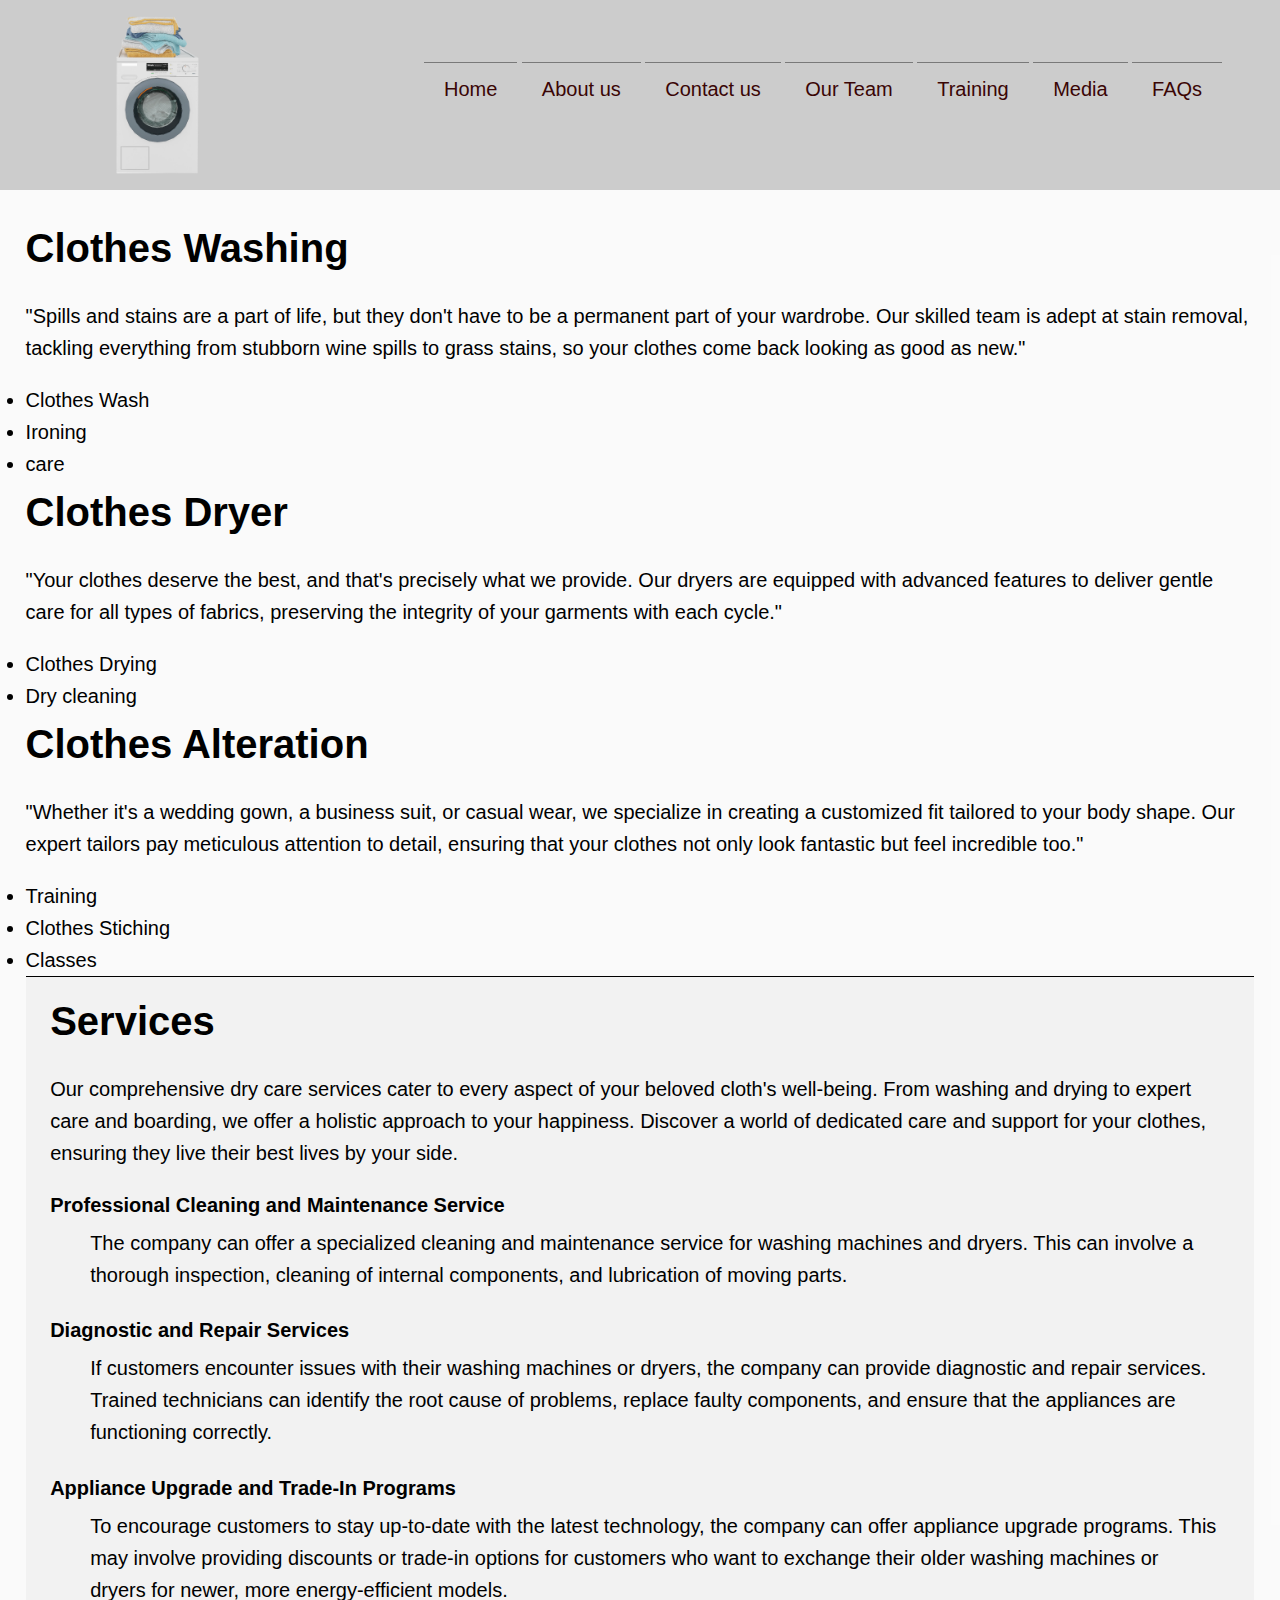
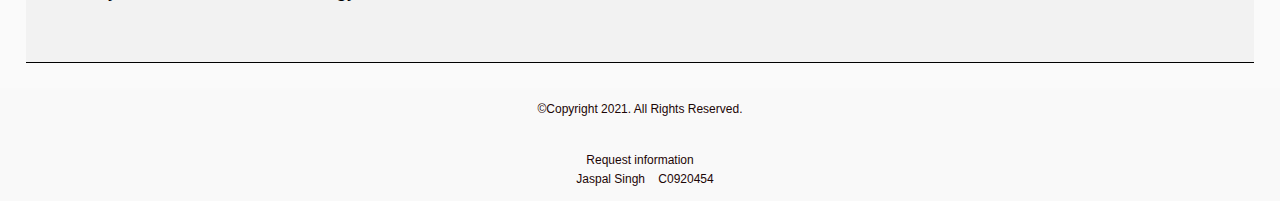
<file: about.html>
<!DOCTYPE html>
<!-- This website template was created by:Jaspal Singh -->
<html lang="en">
     <head>
          <title>Dryer Care</title>
          <meta charset="utf-8">
          <link rel="stylesheet" href="css/Styles.css">
          <meta name="viewport" content="width=device-width, initial-scale=1">
    </head>
    <body>

        <div id="container">

            <div class="navbar">
                <!---Use the header area for the website name or logo-->
                <header>
                    <a href="index.html"><img class="logo" src="images/washer logo.png" alt="Washer care logo" ></a>
                </header>
                <!-- Use the nav area to add hyperlinks to other pages within the website-->
                    <nav>
                        <ul>
                            <li><a href="index.html"> Home</a></li> 
                            <li><a href="about.html">About us</a></li>
                            <li><a href="Contact.html">Contact us</a></li>
                            <li><a href="Team.html">Our Team</a></li>
                            <li><a href="Training.html">Training</a></li>
                            <li><a href="Media.html">Media</a></li>
                            <li><a href="FAQs.html">FAQs</a></li>
                        </ul>
                    </nav>
                </div>
        <!-- Use the main area to add the main content of the webpage -->
            <main>  
                <div id="container">
                <div id=" Clothes Washing">
                    <h1>Clothes Washing</h1>
                <p>"Spills and stains are a part of life, but they don't have to be a permanent part of your wardrobe. Our skilled team is adept at stain removal, tackling everything from stubborn wine spills to grass stains, so your clothes come back looking as good as new."</p>  
        
                    <ul>
                        <li>Clothes Wash</li>
                        <li>Ironing</li>
                        <li>care</li>
                    </ul>                
                </div>
                <div id="Clothes Dryer">
                    <h1>Clothes Dryer</h1>
                    <p>"Your clothes deserve the best, and that's precisely what we provide. Our dryers are equipped with advanced features to deliver gentle care for all types of fabrics, preserving the integrity of your garments with each cycle."</p>
                       <ul>
                        <li>Clothes Drying</li>
                        <li>Dry cleaning</li>

                       </ul>
                </div>
                <div id="Clothes Alteration ">
                    <h1>Clothes Alteration</h1>
                    <p>"Whether it's a wedding gown, a business suit, or casual wear, we specialize in creating a customized fit tailored to your body shape. Our expert tailors pay meticulous attention to detail, ensuring that your clothes not only look fantastic but feel incredible too."</p>
                <ul>
                    <li>Training</li>
                    <li>Clothes Stiching</li>
                    <li>Classes</li>
                </ul>
                </div>
                <div id="Services">

                    <h1>Services</h1> 
                    <p>Our comprehensive dry care services cater to every aspect of your beloved cloth's well-being. From washing and drying to expert care and boarding, we offer a holistic approach to your happiness. Discover a world of dedicated care and support for your clothes, ensuring they live their best lives by your side.</p>

                    <dl>
                        <dt>Professional Cleaning and Maintenance Service</dt>
                        <dd>The company can offer a specialized cleaning and maintenance service for washing machines and dryers. This can involve a thorough inspection, cleaning of internal components, and lubrication of moving parts.</dd>
                        
                        <dt>Diagnostic and Repair Services</dt>                    
                        <dd>If customers encounter issues with their washing machines or dryers, the company can provide diagnostic and repair services. Trained technicians can identify the root cause of problems, replace faulty components, and ensure that the appliances are functioning correctly.</dd>
                        
                        <dt>Appliance Upgrade and Trade-In Programs</dt>
                        <dd>To encourage customers to stay up-to-date with the latest technology, the company can offer appliance upgrade programs. This may involve providing discounts or trade-in options for customers who want to exchange their older washing machines or dryers for newer, more energy-efficient models.</dd>
                    </dl>
                </div>
            </div>
             </main>
        <!-- Use the footer area to add webpage footer content-->
        <footer>
            <p>&copy;Copyright 2021. All Rights Reserved.</p>
            <p><br> <a href="mailto:info@dryercare.com">Request information</a><br>
            &nbsp;&nbsp; Jaspal Singh &nbsp;&nbsp; C0920454</p>
         </footer>
         </footer>
    </body>
</html>
</file>
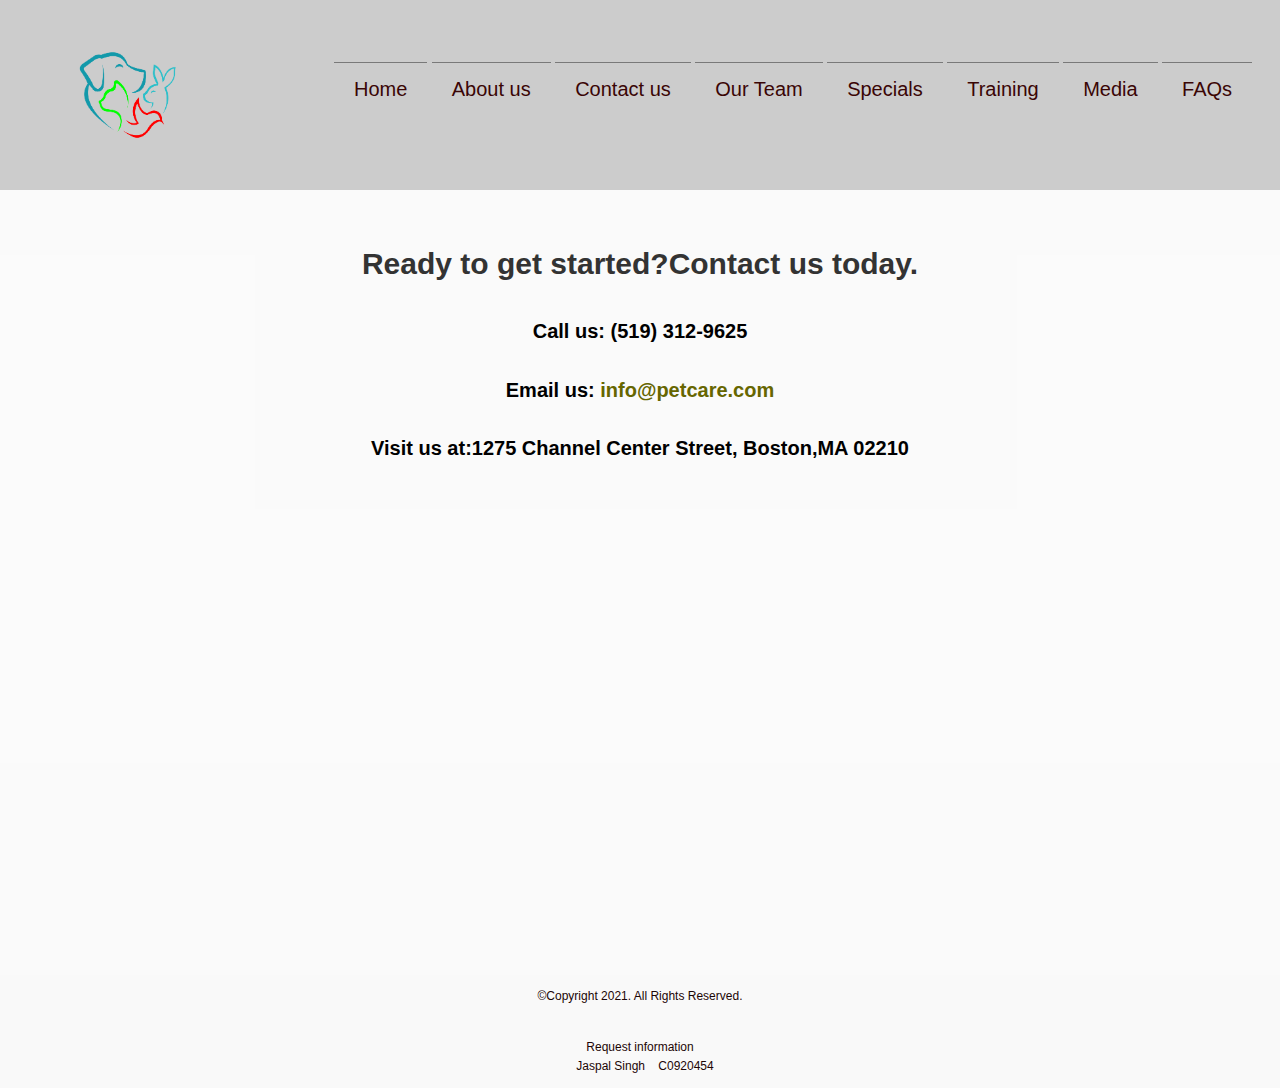
<file: contact.html>
<!DOCTYPE html>
<!-- This website template was created by:Jaspal Singh -->
<html lang="en">
     <head>
          <title>Pet Care</title>
          <meta charset="utf-8">
          <link rel="stylesheet" href="css/Styles.css">
          <meta name="viewport" content="width=device-width, initial-scale=1">
    </head>
    <body>

        <div id="container">

        
            <div class="navbar">
                <!---Use the header area for the website name or logo-->
                <header>
                    <a href="index.html"><img class="logo" src="images/logo.png" alt="different pet care logo" ></a>
                </header>
                <!-- Use the nav area to add hyperlinks to other pages within the website-->
                    <nav>
                        <ul>
                            <li><a href="index.html"> Home</a></li> 
                            <li><a href="about.html">About us</a></li>
                            <li><a href="Contact.html">Contact us</a></li>
                            <li><a href="Team.html">Our Team</a></li>
                            <li><a href="specials.html">Specials</a></li>
                            <li><a href="Training.html">Training</a></li>
                            <li><a href="Media.html">Media</a></li>
                            <li><a href="FAQs.html">FAQs</a></li>
                        </ul>
                    </nav>
                </div>
        <!-- Use the main area to add the main content of the webpage -->
            <main>  
                <div id="Contact">
                <h2>Ready to get started?Contact us today.</h2>
                <h4>Call us: (519) 312-9625</h4>
                <h4>Email us: <a href="mailto:info@petcare.com">info@petcare.com</a></h4>
                <h4>Visit us at:1275 Channel Center Street, Boston,MA 02210</h4>

                <iframe src="https://www.google.com/maps/embed?pb=!1m18!1m12!1m3!1d2948.85174351141!2d-
                71.05401472434987!3d42.34568413601038!2m3!1f0!2f0!3f0!3m2!1i1024!2i768!4f13.1!3m3!1m2!1s0x89e37a7dc2b67e7b%3A0x36ec93427cd9c5f1!2sChannel%20Center%20St%2C%20Boston%2C%20MA%2002210%2C%20USA!5e0!3m2!1sen!2sca!4v1697664091133!5m2!1sen!2sca" width="600" height="450" style="border:0;" allowfullscreen="" loading="lazy" referrerpolicy="no-referrer-when-downgrade" class="map"></iframe>

                
                </div>

             </main>
        <!-- Use the footer area to add webpage footer content-->
        <footer>
            <p>&copy;Copyright 2021. All Rights Reserved.</p>
            <p><br> <a href="mailto:info@petcare.com">Request information</a><br>
            &nbsp;&nbsp; Jaspal Singh &nbsp;&nbsp; C0920454</p>
         </footer>
            </div>
    </body>
</html>
</file>
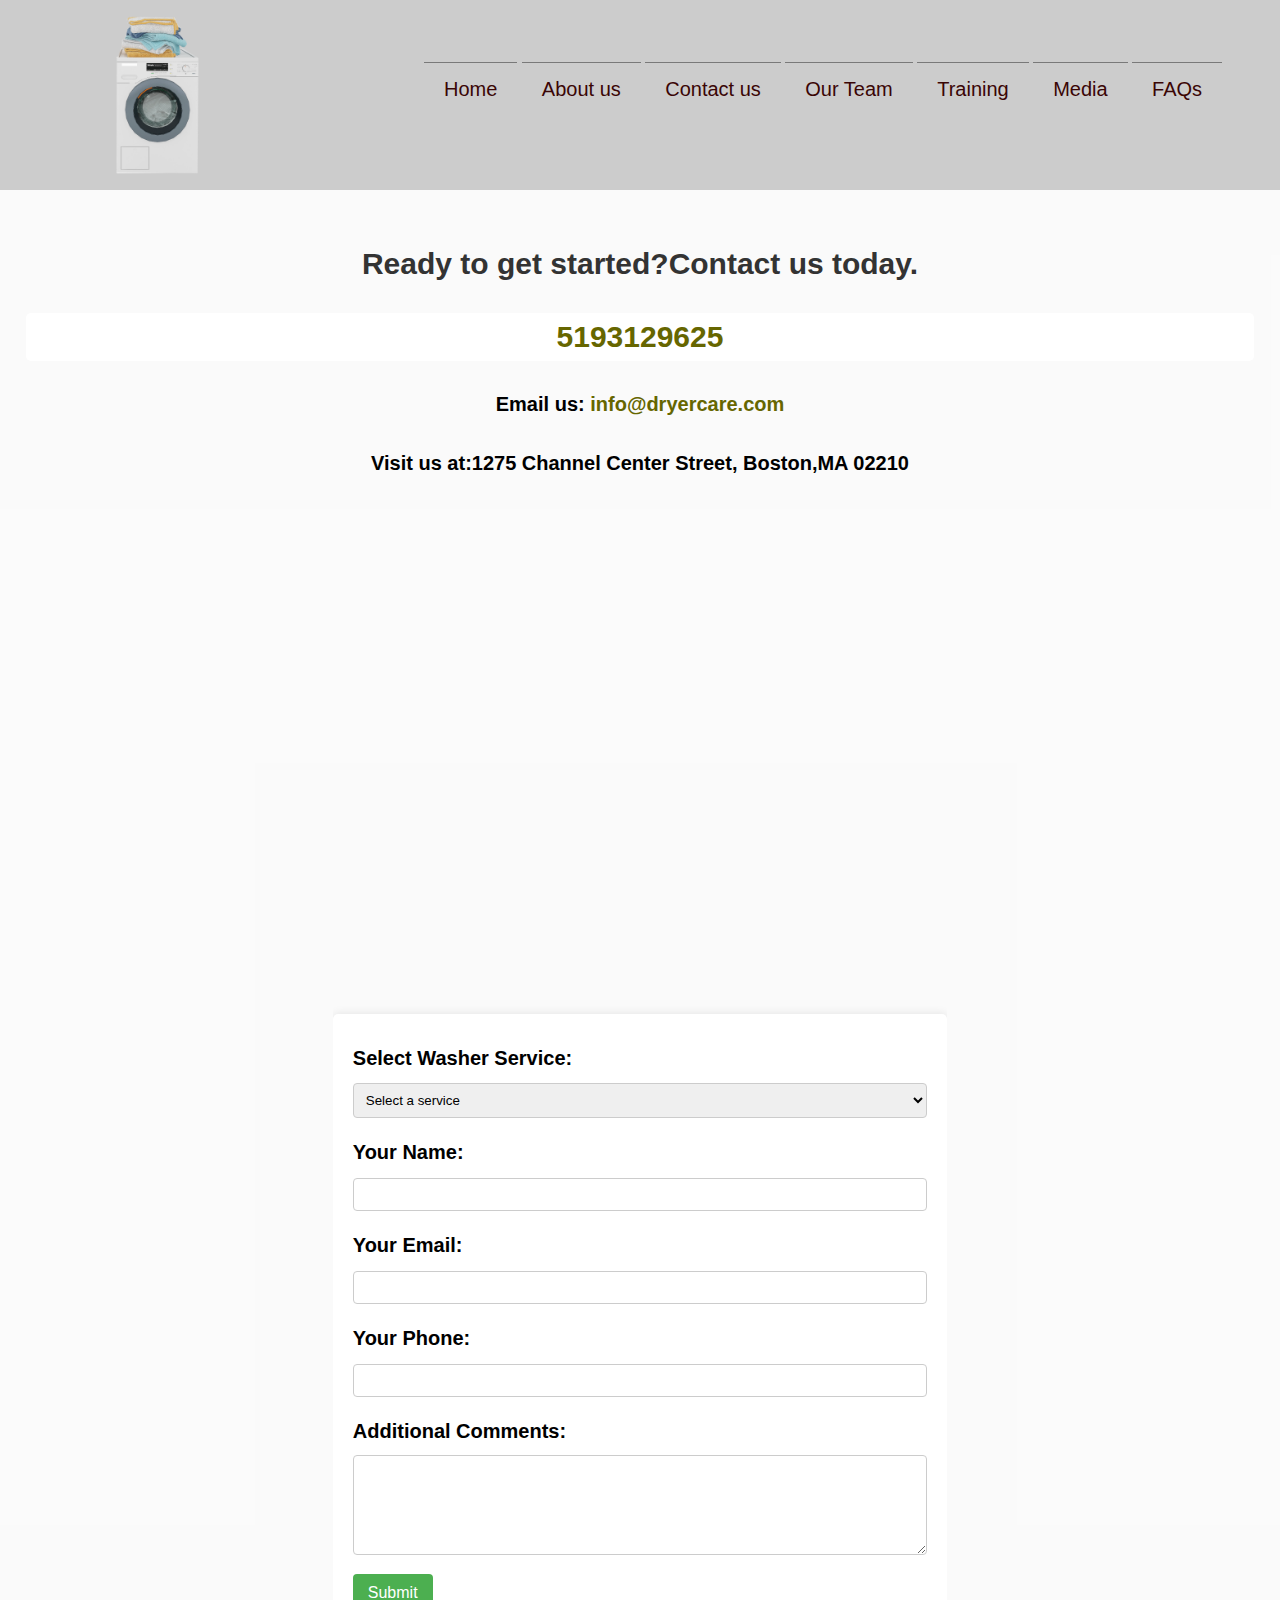
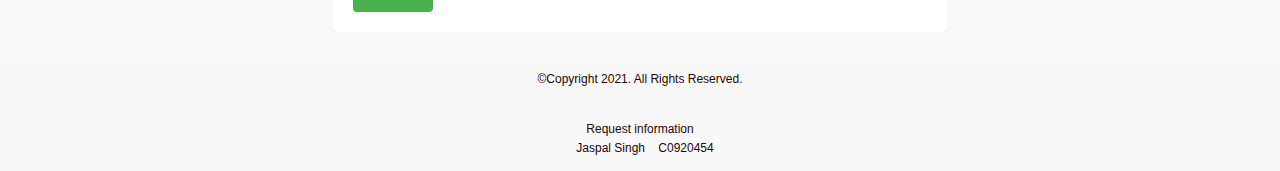
<file: Contact.html>
<!DOCTYPE html>
<!-- This website template was created by:Jaspal Singh -->
<html lang="en">
     <head>
          <title>Dryer Care</title>
          <meta charset="utf-8">
          <link rel="stylesheet" href="css/Styles.css">
          <meta name="viewport" content="width=device-width, initial-scale=1">
    </head>
    <body>

        <div id="container">        
            <div class="navbar">
                <!---Use the header area for the website name or logo-->
                <header>
                    <a href="index.html"><img class="logo" src="images/washer logo.png" alt="Washer care logo" ></a>
                </header>
                <!-- Use the nav area to add hyperlinks to other pages within the website-->
                    <nav>
                        <ul>
                            <li><a href="index.html"> Home</a></li> 
                            <li><a href="about.html">About us</a></li>
                            <li><a href="Contact.html">Contact us</a></li>
                            <li><a href="Team.html">Our Team</a></li>
                            <li><a href="Training.html">Training</a></li>
                            <li><a href="Media.html">Media</a></li>
                            <li><a href="FAQs.html">FAQs</a></li>
                        </ul>
                    </nav>
                </div>
        <!-- Use the main area to add the main content of the webpage -->
            <main>  
                <div id="Contact">
                <h2>Ready to get started?Contact us today.</h2>
                <p class="tel-link"><a href="tel:5193129625"><b>5193129625</b></a></p>
                <h4>Email us: <a href="mailto:info@dryercare.com">info@dryercare.com</a></h4>
                <h4>Visit us at:1275 Channel Center Street, Boston,MA 02210</h4>

                <iframe src="https://www.google.com/maps/embed?pb=!1m18!1m12!1m3!1d2948.85174351141!2d-
                71.05401472434987!3d42.34568413601038!2m3!1f0!2f0!3f0!3m2!1i1024!2i768!4f13.1!3m3!1m2!1s0x89e37a7dc2b67e7b%3A0x36ec93427cd9c5f1!2sChannel%20Center%20St%2C%20Boston%2C%20MA%2002210%2C%20USA!5e0!3m2!1sen!2sca!4v1697664091133!5m2!1sen!2sca" width="600" height="450" style="border:0;" allowfullscreen="" loading="lazy" referrerpolicy="no-referrer-when-downgrade" class="map"></iframe>

                </div>
                <div class="container">
                    <form action="#" method="post">
                        <label for="Washer Service">Select Washer Service:</label>
                    <select id="WasherService" name="WasherService" required>
                        <option value="" disabled selected>Select a service</option>
                        <option value="Clothes Washing">Clothes Washing</option>
                        <option value="Clothes Drying">Clothes Drying</option>
                        <option value="Clothes Alteration">Clothes Alteration</option>
                        <option value="Buying Washer-Dryer">Buying Washer-Dryer</option>
                        <option value="Other Services">Other Services</option>
                    </select>
                        <label for="name">Your Name:</label>
                        <input type="text" id="name" name="name" required>
            
                        <label for="email">Your Email:</label>
                        <input type="email" id="email" name="email" required>
            
                        <label for="phone">Your Phone:</label>
                        <input type="tel" id="phone" name="phone" required>
            
                        <label for="comments">Additional Comments:</label>
                        <textarea id="comments" name="comments"></textarea>
            
                        <input type="submit" value="Submit">
                    </form>
                </div>

             </main>
        <!-- Use the footer area to add webpage footer content-->
        <footer>
            <p>&copy;Copyright 2021. All Rights Reserved.</p>
            <p><br> <a href="mailto:info@dryercare.com">Request information</a><br>
            &nbsp;&nbsp; Jaspal Singh &nbsp;&nbsp; C0920454</p>
         </footer>
            </div>
    </body>
</html>
</file>
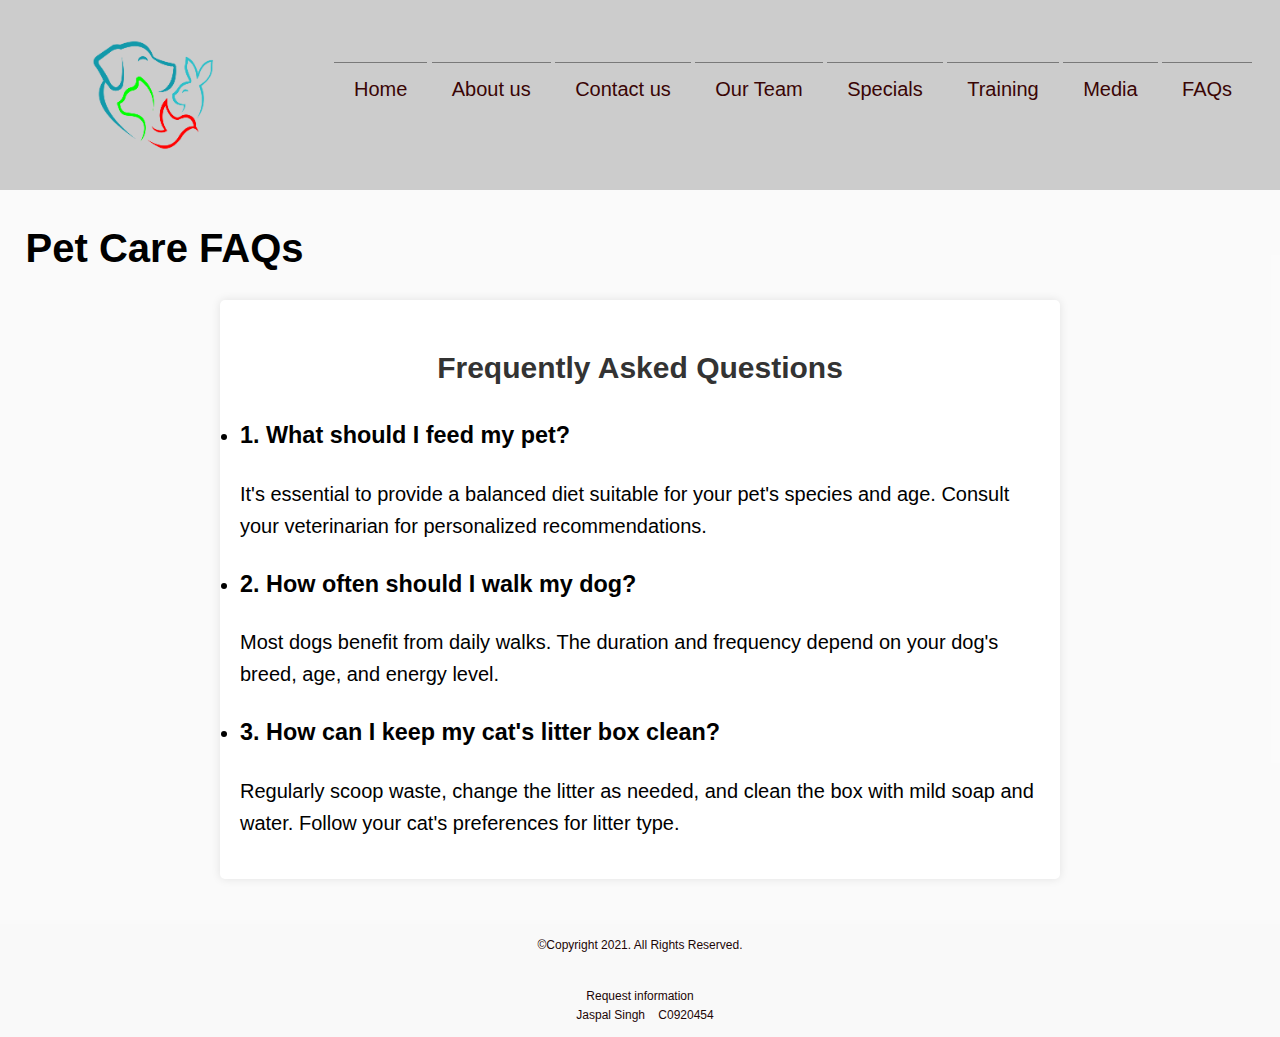
<file: faqs.html>
<!DOCTYPE html>
<!-- This website template was created by:Jaspal Singh c0920454 -->
<html lang="en">
     <head>
          <title>Pet Care</title>
          <meta charset="utf-8">
          <link rel="stylesheet" href="css/Styles.css">
          <meta name="viewport" content="width=device-width, initial-scale=1">
    </head>
    <body>

        <div id="container">

            <div class="navbar">
        <!---Use the header area for the website name or logo-->
        <header>
            <a href="index.html"><img src="images/logo.png" alt="different pet care logo"></a>
        </header>
        <!-- Use the nav area to add hyperlinks to other pages within the website-->
            <nav>
                <ul>
                    <li><a href="index.html"> Home</a></li> 
                    <li><a href="about.html">About us</a></li>
                    <li><a href="Contact.html">Contact us</a></li>
                    <li><a href="Team.html">Our Team</a></li>
                    <li><a href="specials.html">Specials</a></li>
                    <li><a href="Training.html">Training</a></li>
                    <li><a href="Media.html">Media</a></li>
                    <li><a href="FAQs.html">FAQs</a></li>
                </ul>
            </nav>
        </div>
        <!-- Use the main area to add the main content of the webpage -->
            <main>
                <h1>Pet Care FAQs</h1>
                <section>
                    <h2>Frequently Asked Questions</h2>
                    <ul>
                        <li>
                            <h3>1. What should I feed my pet?</h3>
                            <p>It's essential to provide a balanced diet suitable for your pet's species and age. Consult your veterinarian for personalized recommendations.</p>
                        </li>
                        <li>
                            <h3>2. How often should I walk my dog?</h3>
                            <p>Most dogs benefit from daily walks. The duration and frequency depend on your dog's breed, age, and energy level.</p>
                        </li>
                        <li>
                            <h3>3. How can I keep my cat's litter box clean?</h3>
                            <p>Regularly scoop waste, change the litter as needed, and clean the box with mild soap and water. Follow your cat's preferences for litter type.</p>
                        </li>
                    </ul>
                </section>  
                
             </main>
        <!-- Use the footer area to add webpage footer content-->
        <footer>
            <p>&copy;Copyright 2021. All Rights Reserved.</p>
            <p><br> <a href="mailto:info@petcare.com">Request information</a><br>
            &nbsp;&nbsp; Jaspal Singh &nbsp;&nbsp; C0920454</p>
         </footer>

            </div>
    </body>
</html>
</file>
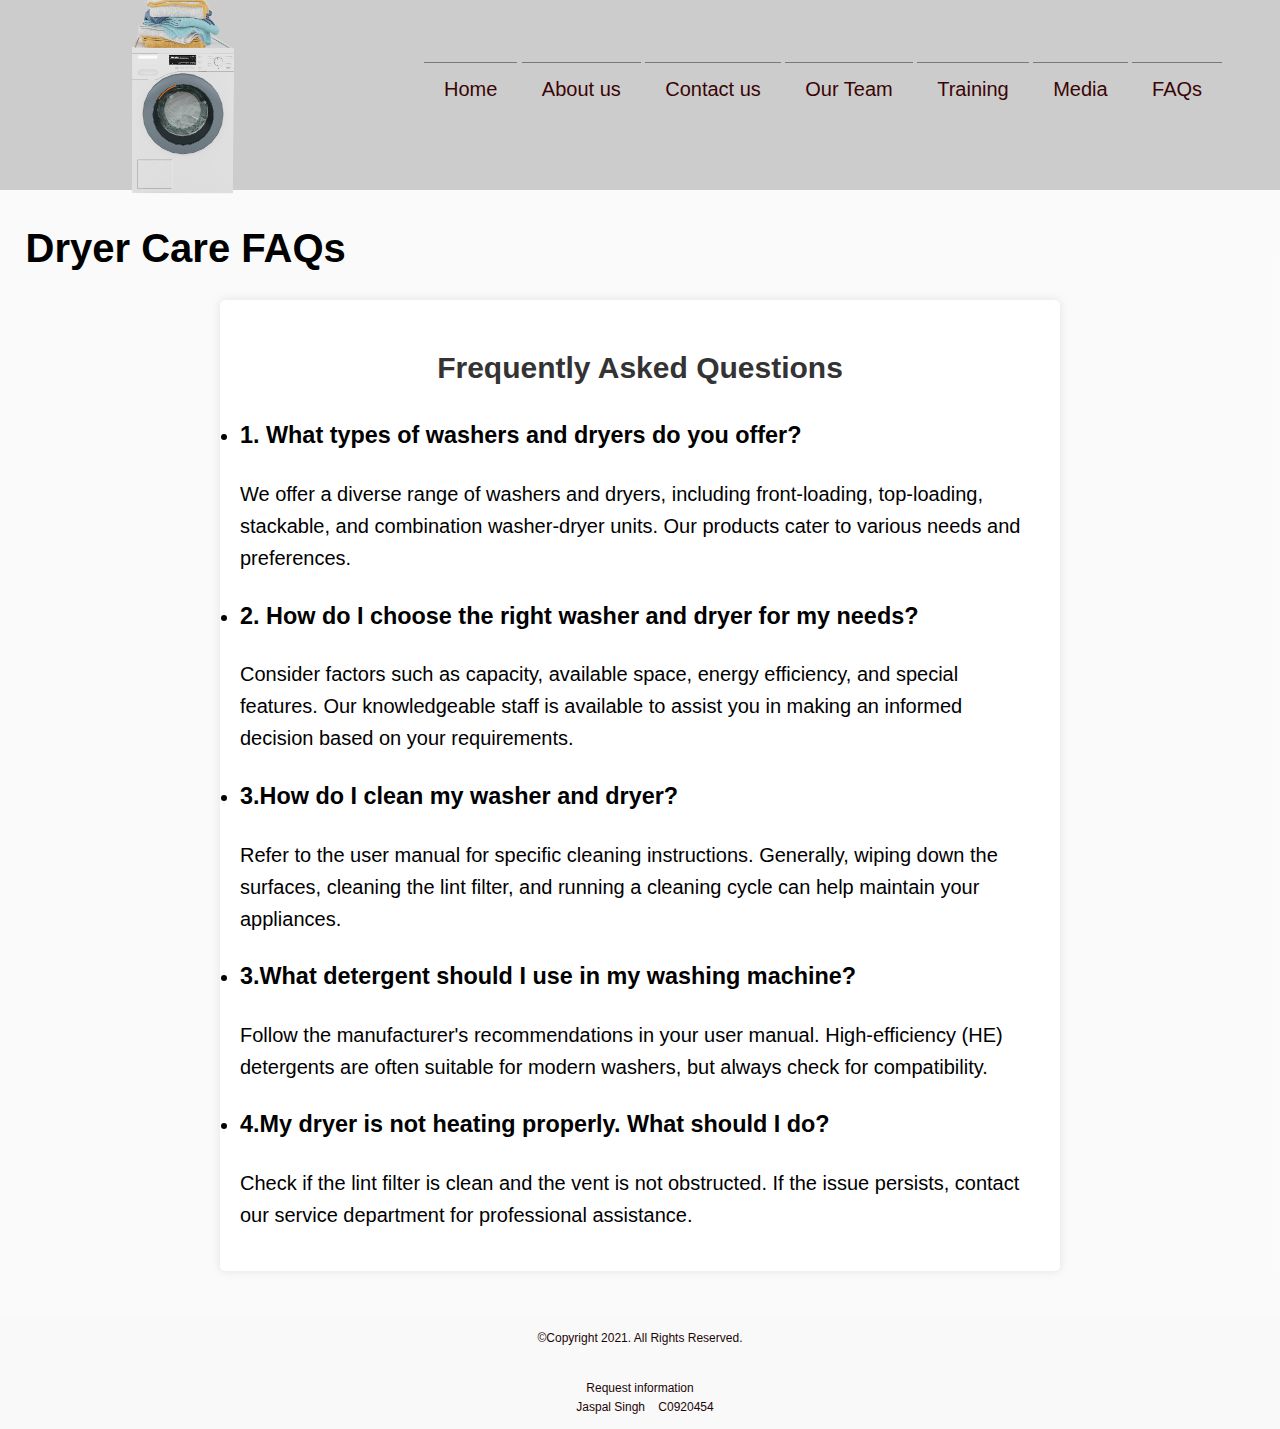
<file: FAQs.html>
<!DOCTYPE html>
<!-- This website template was created by:Jaspal Singh c0920454 -->
<html lang="en">
     <head>
          <title>Dryer Care</title>
          <meta charset="utf-8">
          <link rel="stylesheet" href="css/Styles.css">
          <meta name="viewport" content="width=device-width, initial-scale=1">
    </head>
    <body>

        <div id="container">

            <div class="navbar">
        <!---Use the header area for the website name or logo-->
        <header>
            <a href="index.html"><img src="images/washer logo.png" alt="Washer care logo"></a>
        </header>
        <!-- Use the nav area to add hyperlinks to other pages within the website-->
            <nav>
                <ul>
                    <li><a href="index.html"> Home</a></li> 
                    <li><a href="about.html">About us</a></li>
                    <li><a href="Contact.html">Contact us</a></li>
                    <li><a href="Team.html">Our Team</a></li>
                    <li><a href="Training.html">Training</a></li>
                    <li><a href="Media.html">Media</a></li>
                    <li><a href="FAQs.html">FAQs</a></li>
                </ul>
            </nav>
        </div>
        <!-- Use the main area to add the main content of the webpage -->
            <main>
                <h1>Dryer Care FAQs</h1>
                <section>
                    <h2>Frequently Asked Questions</h2>
                    <ul>
                        <li>
                            <h3>1. What types of washers and dryers do you offer?</h3>
                            <p>We offer a diverse range of washers and dryers, including front-loading, top-loading, stackable, and combination washer-dryer units. Our products cater to various needs and preferences.</p>
                        </li>
                        <li>
                            <h3>2. How do I choose the right washer and dryer for my needs?</h3>
                            <p>Consider factors such as capacity, available space, energy efficiency, and special features. Our knowledgeable staff is available to assist you in making an informed decision based on your requirements.</p>
                        </li>
                        <li>
                            <h3>3.How do I clean my washer and dryer?</h3>
                            <p>Refer to the user manual for specific cleaning instructions. Generally, wiping down the surfaces, cleaning the lint filter, and running a cleaning cycle can help maintain your appliances.</p>
                        </li>
                        <li>
                            <h3>3.What detergent should I use in my washing machine?</h3>
                            <p>Follow the manufacturer's recommendations in your user manual. High-efficiency (HE) detergents are often suitable for modern washers, but always check for compatibility.</p>
                        </li>
                        <li>
                            <h3>4.My dryer is not heating properly. What should I do?</h3>
                            <p>Check if the lint filter is clean and the vent is not obstructed. If the issue persists, contact our service department for professional assistance.</p>
                        </li>
                    </ul>
                </section>  
                
             </main>
        <!-- Use the footer area to add webpage footer content-->
        <footer>
            <p>&copy;Copyright 2021. All Rights Reserved.</p>
            <p><br> <a href="mailto:info@dryercare.com">Request information</a><br>
            &nbsp;&nbsp; Jaspal Singh &nbsp;&nbsp; C0920454</p>
         </footer>

            </div>
    </body>
</html>
</file>
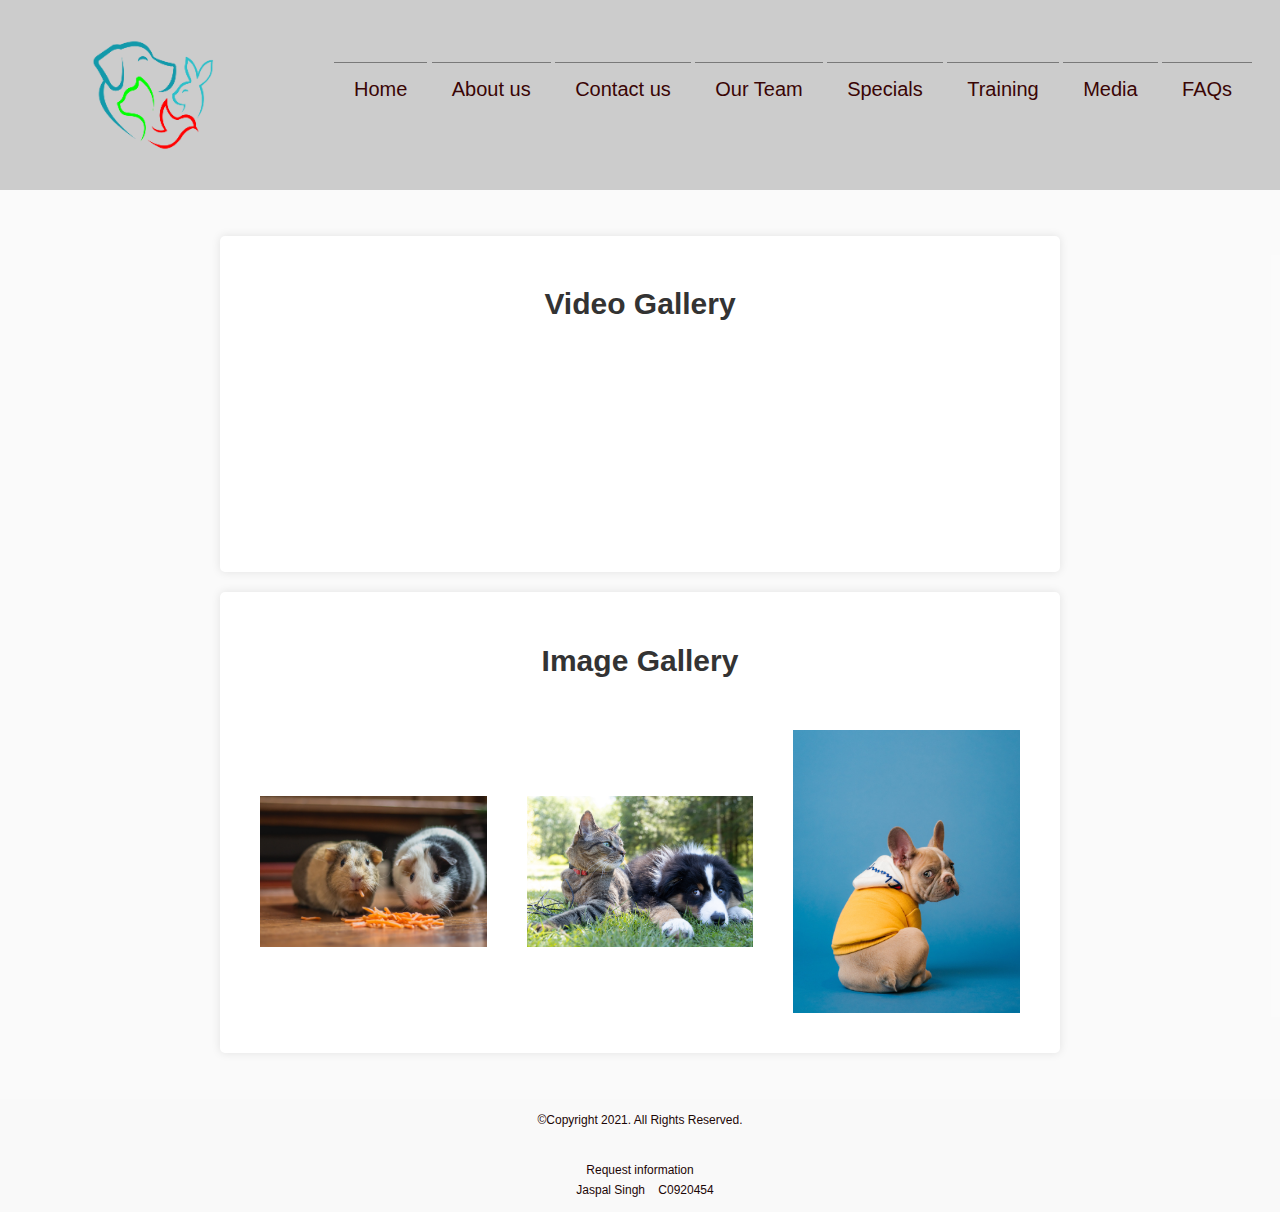
<file: media.html>
<!DOCTYPE html>
<!-- This website template was created by:Jaspal Singh c0920454 -->
<html lang="en">
     <head>
          <title>Pet Care</title>
          <meta charset="utf-8">
          <link rel="stylesheet" href="css/Styles.css">
          <meta name="viewport" content="width=device-width, initial-scale=1">
    </head>
    <body>

        <div id="container">

            <div class="navbar">
        <!---Use the header area for the website name or logo-->
        <header>
            <a href="index.html"><img src="images/logo.png" alt="different pet care logo"></a>
        </header>
        <!-- Use the nav area to add hyperlinks to other pages within the website-->
            <nav>
                <ul>
                    <li><a href="index.html"> Home</a></li> 
                    <li><a href="about.html">About us</a></li>
                    <li><a href="Contact.html">Contact us</a></li>
                    <li><a href="Team.html">Our Team</a></li>
                    <li><a href="specials.html">Specials</a></li>
                    <li><a href="Training.html">Training</a></li>
                    <li><a href="Media.html">Media</a></li>
                    <li><a href="FAQs.html">FAQs</a></li>
                </ul>
            </nav>
        </div>
        <!-- Use the main area to add the main content of the webpage -->
            <main>  
                <section>
                    <h2>Video Gallery</h2>
                    <div class="media-gallery">
                        <div class="media-item">
                            <iframe src="https://www.youtube.com/embed/Yzv0gXqoCkc?si=bWRrM9a9Nn00iQuZ" title="YouTube video player" frameborder="0" allow="accelerometer; autoplay; clipboard-write; encrypted-media; gyroscope; picture-in-picture; web-share" allowfullscreen></iframe>
                    </div>
                </section>
                <section>
                    <h2>Image Gallery</h2>
                    <div class="media-gallery">
                        <div class="media-item">
                            <img src="media/media1.jpg" alt="Pet Image 1">
                        </div>
                        <div class="media-item">
                            <img src="media/media2.jpg" alt="Pet Image 2">
                        </div>
                        <div class="media-item">
                        <img src="media/media3.jpg" alt="Pet Image 3">
                        </div>
                    </div>
                </section>
                
                
             </main>
        <!-- Use the footer area to add webpage footer content-->
        <footer>
            <p>&copy;Copyright 2021. All Rights Reserved.</p>
            <p><br> <a href="mailto:info@petcare.com">Request information</a><br>
            &nbsp;&nbsp; Jaspal Singh &nbsp;&nbsp; C0920454</p>
         </footer>
            </div>
    </body>
</html>
</file>
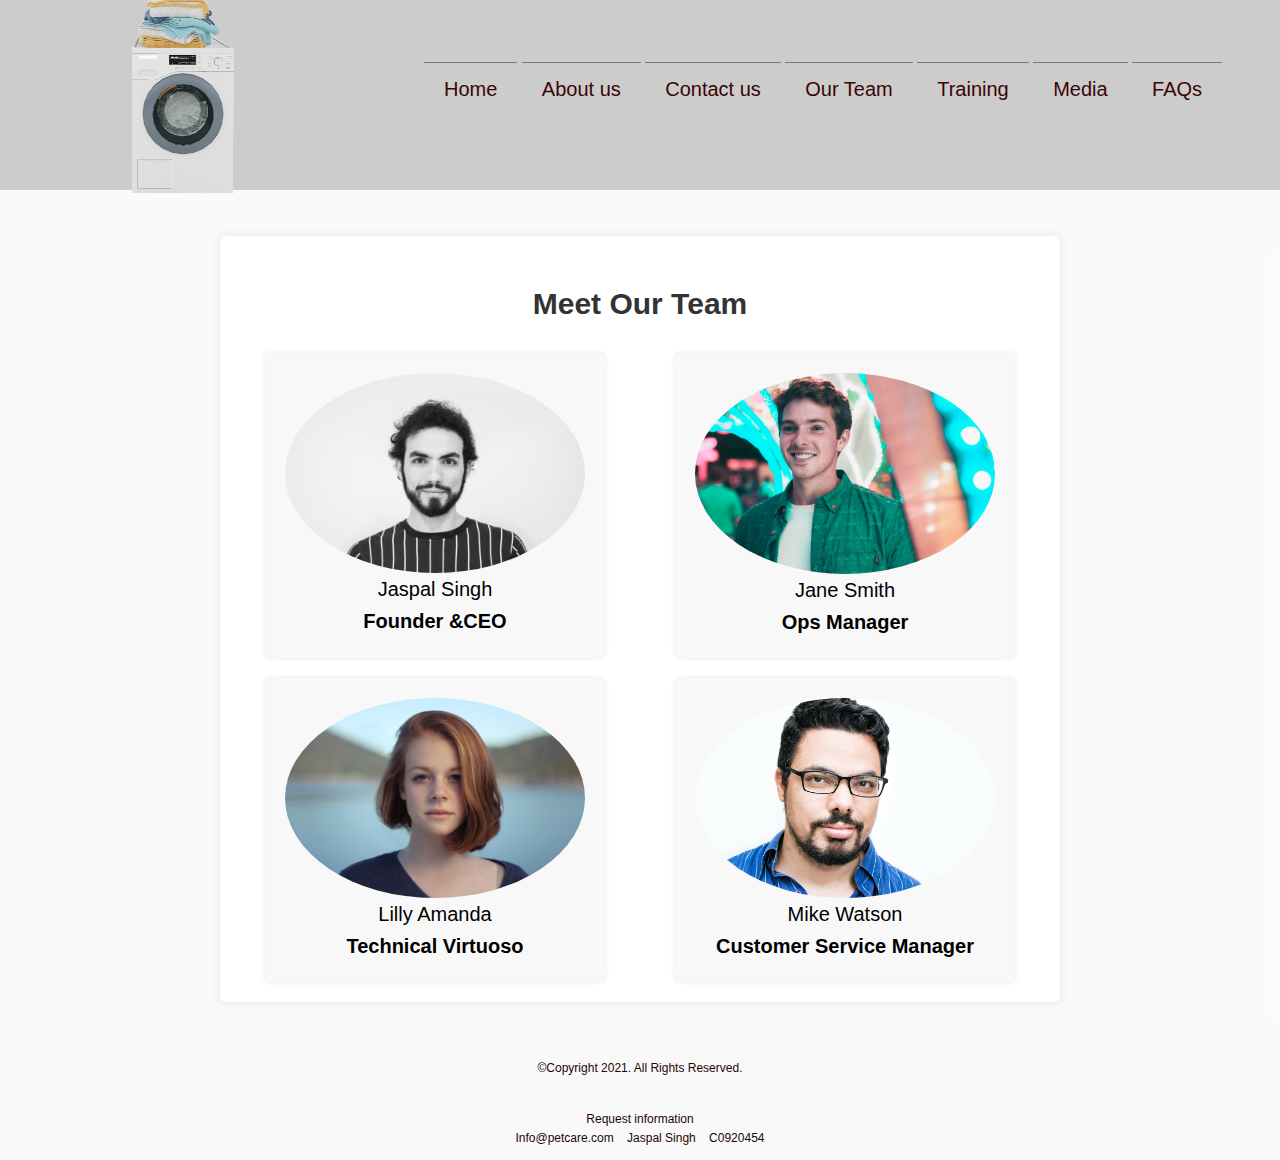
<file: Team.html>
<!DOCTYPE html>
<!-- This website template was created by:Jaspal Singh c0920454 -->
<html lang="en">
     <head>
          <title>Dryer Care</title>
          <meta charset="utf-8">
          <link rel="stylesheet" href="css/Styles.css">
          <meta name="viewport" content="width=device-width, initial-scale=1">
    </head>
    <body>

        <div id="container">
        <div class="navbar">
         <!---Use the header area for the website name or logo-->
         <header>
            <a href="index.html"><img src="images/washer logo.png" alt="Washer care logo"></a>
         </header>
         <!-- Use the nav area to add hyperlinks to other pages within the website-->
            <nav>
                <ul>
                    <li><a href="index.html"> Home</a></li> 
                    <li><a href="about.html">About us</a></li>
                    <li><a href="Contact.html">Contact us</a></li>
                    <li><a href="Team.html">Our Team</a></li>
                    <li><a href="Training.html">Training</a></li>
                    <li><a href="Media.html">Media</a></li>
                    <li><a href="FAQs.html">FAQs</a></li>
                    
                </ul>
            </nav>
            </div>
          <!-- Use the main area to add the main content of the webpage -->
            <main>  
                  <section>
                    <h2>Meet Our Team</h2>
                
                    <div class="team-member">
                      <div class="team-card">
                        <img src="images/4.jpg" alt="Team Member 1">
                        <div class="Jaspal Singh">Jaspal Singh</div>
                        <div class="Founder & CEO"> <b>Founder &CEO</b></div>
                      </div>
                
                      <div class="team-card">
                        <img src="images/1.jpg" alt="Team Member 2">
                        <div class="Janes Smith">Jane Smith</div>
                        <div class="Operation Manager"><b>Ops Manager</b></div>
                      </div>
                      <div class="team-card">
                        <img src="images/2.jpg" alt="Team Member 2">
                        <div class="Lilly Amanda">Lilly Amanda</div>
                        <div class="Technical Virtuoso"><b>Technical Virtuoso</b></div>
                      </div>
                      <div class="team-card">
                        <img src="images/3.jpg" alt="Team Member 2">
                        <div class="Mike Watson">Mike Watson</div>
                        <div class="Customer Service Manager"><b>Customer Service Manager</b></div>
                      </div>
                    </div>
                  </section>
                
             </main>
          <!-- Use the footer area to add webpage footer content-->
           <footer>
            <p>&copy;Copyright 2021. All Rights Reserved.</p>
            <p><br> Request information<br>
            <a href="mailto:info@dryercare.com">Info@petcare.com</a>
            &nbsp;&nbsp; Jaspal Singh &nbsp;&nbsp; C0920454</p>
            </footer>

            </div>
    </body>
</html>
</file>
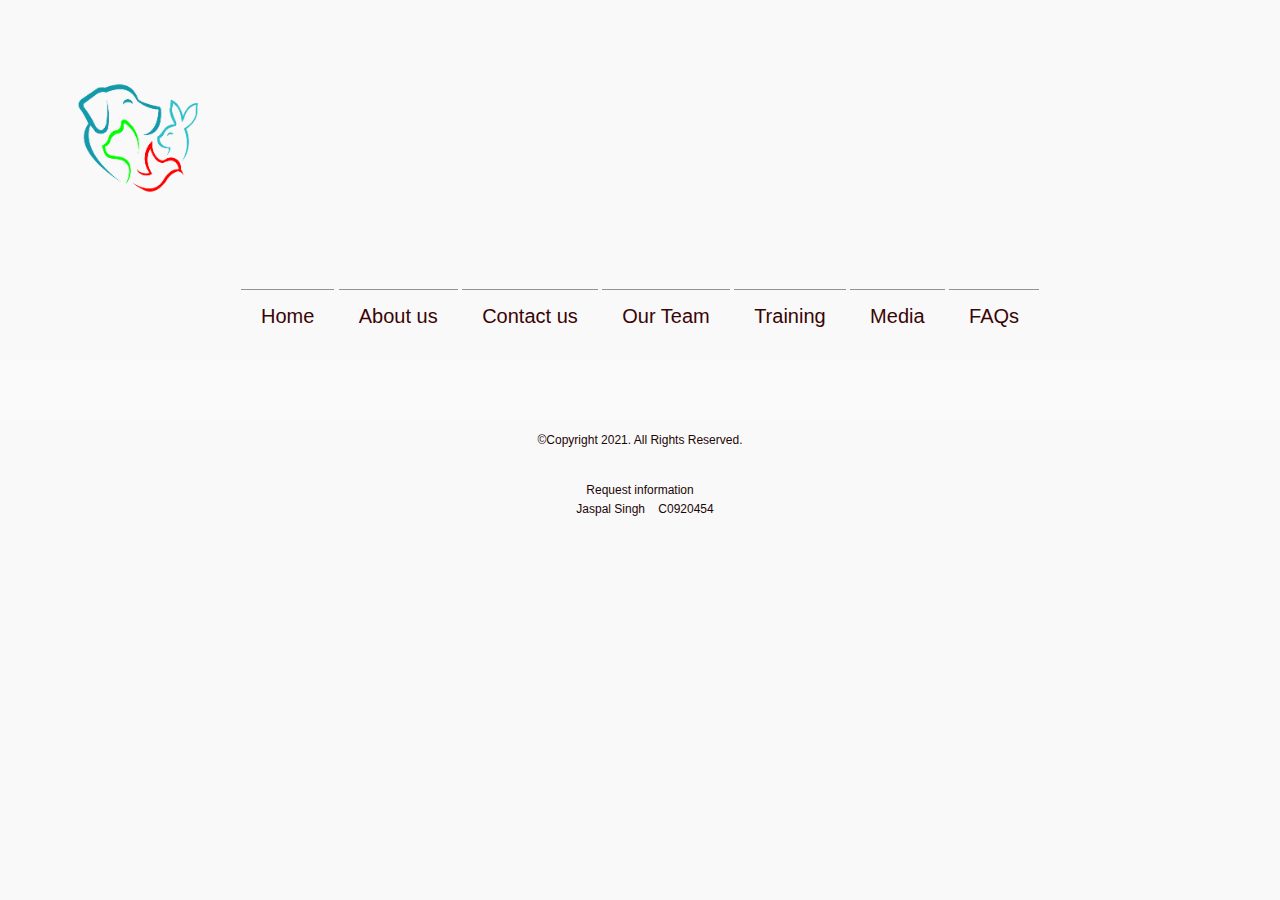
<file: Template.html>
<!DOCTYPE html>
<!-- This website template was created by:Jaspal Singh c0920454 -->
<html lang="en">
     <head>
          <title>Pet Care</title>
          <meta charset="utf-8">
          <link rel="stylesheet" href="css/Styles.css">
          <meta name="viewport" content="width=device-width, initial-scale=1">
    </head>
    <body>

        <div id="container">

        
        <!---Use the header area for the website name or logo-->
        <header>
            <a href="index.html"><img src="images/logo.png" alt="different pet care logo"></a>
        </header>
        <!-- Use the nav area to add hyperlinks to other pages within the website-->
            <nav>
                <ul>
                    <li><a href="index.html"> Home</a></li> 
                    <li><a href="about.html">About us</a></li>
                    <li><a href="Contact.html">Contact us</a></li>
                    <li><a href="Team.html">Our Team</a></li>
                    <li><a href="Training.html">Training</a></li>
                    <li><a href="Media.html">Media</a></li>
                    <li><a href="FAQs.html">FAQs</a></li>
                </ul>
            </nav>
        </div>
        <!-- Use the main area to add the main content of the webpage -->
            <main>  
                
             </main>
        <!-- Use the footer area to add webpage footer content-->
        <footer>
            <p>&copy;Copyright 2021. All Rights Reserved.</p>
            <p><br> <a href="mailto:info@petcare.com">Request information</a><br>
            &nbsp;&nbsp; Jaspal Singh &nbsp;&nbsp; C0920454</p>
         </footer>

            </div>
    </body>
</html>
</file>
<file: css/Styles.css>
/*
Author: Jaspal Singh
Date: 18/10/2023
File Name: styles.css
*/

/* CSS Reset */
body, header, nav, main, footer, h1, div,img,ul {
    margin: 0;
    padding:0;
    border: 0;
} 
/*Styles rules for body and images*/
body{
    background-color: #cccccc;
}
img{
    max-width: max-content 50px;
    display: block;
}
.img-width{
      max-width: 30px;
}
img {
    max-width: 100%;
    height: auto;
  }
/*Styles rules for header*/
header {
    width: 20%;
}
.navbar {
    position: -webkit-sticky;
    position: sticky;
    top: 0;
    display: flex;
    justify-content: space-around;
    align-items: center;
    background-color: #ccc;
    height: 190px;
}

.logo {
    width: 80%;
    height: auto;
}
.logo-container {
    width: 200px;
    height: 50px;
  }
  
.logo-container img {
    width: 100%;
    height: 100%;
  }

/*Styles rules for navigation area*/
nav{
    padding: 1%;
    margin-bottom: 1%;
}

nav ul{
    list-style-type: none;
    margin: 0;
    text-align: center;
}

nav li{
    display: inline-block;
    font-size: 1.25em;
    font-family: Verdana,Arial, sans-serif;
    border-top: 1px solid #12111171;
}
nav li a {
    display: block;
    color: #3a0505;
    text-align: center;
    padding: 0.5em 1em;
    text-decoration:none;
}
nav a:hover {
    color:crimson;}

/* show mobile class,hide tablte-esktop class*/
.mobile {
    display: block;
}
.tablet-desktop{
    display: none;
}
/*Styles rules for main content*/
main{
    clear: right;
    background-color: #ffffff40;
    padding: 2%;
    font-size: 1.25em;
}
.tel-link {
    background-color: #fff;
    border-radius: 5px;
}
.tel-link a {
    text-decoration: none;
    font-size: 1.5em;
    display: block;
}
.hours{
    margin-left: 10%;
}
.action {
    font-size: 1.35em;
    color: #666600;
    font-weight: bold;
}
#Grooming, #Adoption, #Training {
    width: 29%;
    float: left;
    margin: 0 2%;
}

.media-gallery {
    display: flex;
    justify-content: space-evenly;
    align-items: center;
    width: 100%;
}

.media-item {
    width: 60%;
    height: 40%;
    margin: 20px;
    object-fit: cover;
}

#Services {
    clear: left;
    border-top: 1px solid #000;
    border-bottom: 1px solid #000;
    background-color: #f2f2f2;
    padding: 1% 2%;
}
#Services dt {
 font-weight: bold;
}

#Services dd{
    padding: 0.5% 1% 2% 0;
}
body {
    font-family: 'Arial', sans-serif;
    line-height: 1.6;
    margin: 0;
    padding: 0;
    background-color: #f8f8f8;
  }

  header {
    color: #fff;
    padding: 10px;
    text-align: center;
  }
section {
    max-width: 800px;
    margin: 20px auto;
    padding: 20px;
    background-color: #fff;
    border-radius: 5px;
    box-shadow: 0 0 10px rgba(0, 0, 0, 0.1);
  }

  h2 {
    color: #333;
    text-align: center;
  }

  .team-member {
    display: flex;
    flex-wrap: wrap;
    justify-content: space-around;
    gap: 20px;
  }

  .team-card {
    max-width: 300px;
    background-color: #f8f8f8;
    padding: 20px;
    border-radius: 5px;
    box-shadow: 0 0 5px rgba(0, 0, 0, 0.1);
    text-align: center;
  }

  .team-card img {
    max-width: 100%;
    border-radius: 50%;
  }

  .team-member-name {
    font-weight: bold;
    margin-top: 10px;
  }

  .team-member-role {
    color: #666;
    margin-top: 5px;
  }
body {
    font-family: 'Arial', sans-serif;
    background-color: #f4f4f482;
    margin: 0;
    padding: 0;
}

h2 {
    text-align: center;
    color: #333;
}

/*Styles rules for table content*/

table {
    width: 80%;
    margin: 20px auto;
    border-collapse:collapse;
    box-shadow: 0 4px 8px rgba(0, 0, 0, 0.1);
    overflow: hidden;
}

th {
    border: 1px solid #dddddd;
    text-align: left;
    padding: 15px;
}
td {
    background-color: azure;
    border: #000;
}
th {
    background-color: #f2f2f2;
}

.class-image {
    max-width: 100px;
    max-height: 100px;
    border-radius: 50%;
}

.class-image {
    max-width: 100px;
    max-height: 100px;
}
.class-image {
    max-width: 100px;
    max-height: 100px;
}
#Contact {
    text-align: center;
}

#Contact a {
    color: #666600;
    text-decoration: none;
}
.map {
    border: 8px solid #000;
}
select {
    width:100%;
    padding: 8px;
    margin-bottom: 10px;
    border: 1px solid #ccc;
    border-radius: 4px;
    box-sizing: border-box;
}
.container {
    width: 50%;
    margin: auto;
    overflow: hidden;
}

form {
    background: #fff;
    padding: 20px;
    margin-top: 50px;
    border-radius: 5px;
    box-shadow: 0 0 10px rgba(0, 0, 0, 0.1);
}

label {
    display: block;
    font-weight: bold;
    margin: 8px 0;
}

input[type="text"],
input[type="email"],
input[type="tel"],
textarea {
    width: 100%;
    padding: 8px;
    margin-bottom: 10px;
    border: 1px solid #ccc;
    border-radius: 4px;
    box-sizing: border-box;
}

textarea {
    height: 100px;
}

input[type="submit"] {
    background-color: #4caf50;
    color: white;
    padding: 10px 15px;
    border: none;
    border-radius: 4px;
    cursor: pointer;
    font-size: 16px;
}

input[type="submit"]:hover {
    background-color: #45a049;
}

/*Styles rules for footer content*/
footer p{
    font-size: 0.75em;
    text-align: center;
    color: #1c0606;
    padding: 0 1em;
}
footer p a {
    color: #1d0606;
    text-decoration: none;
}
</file>
